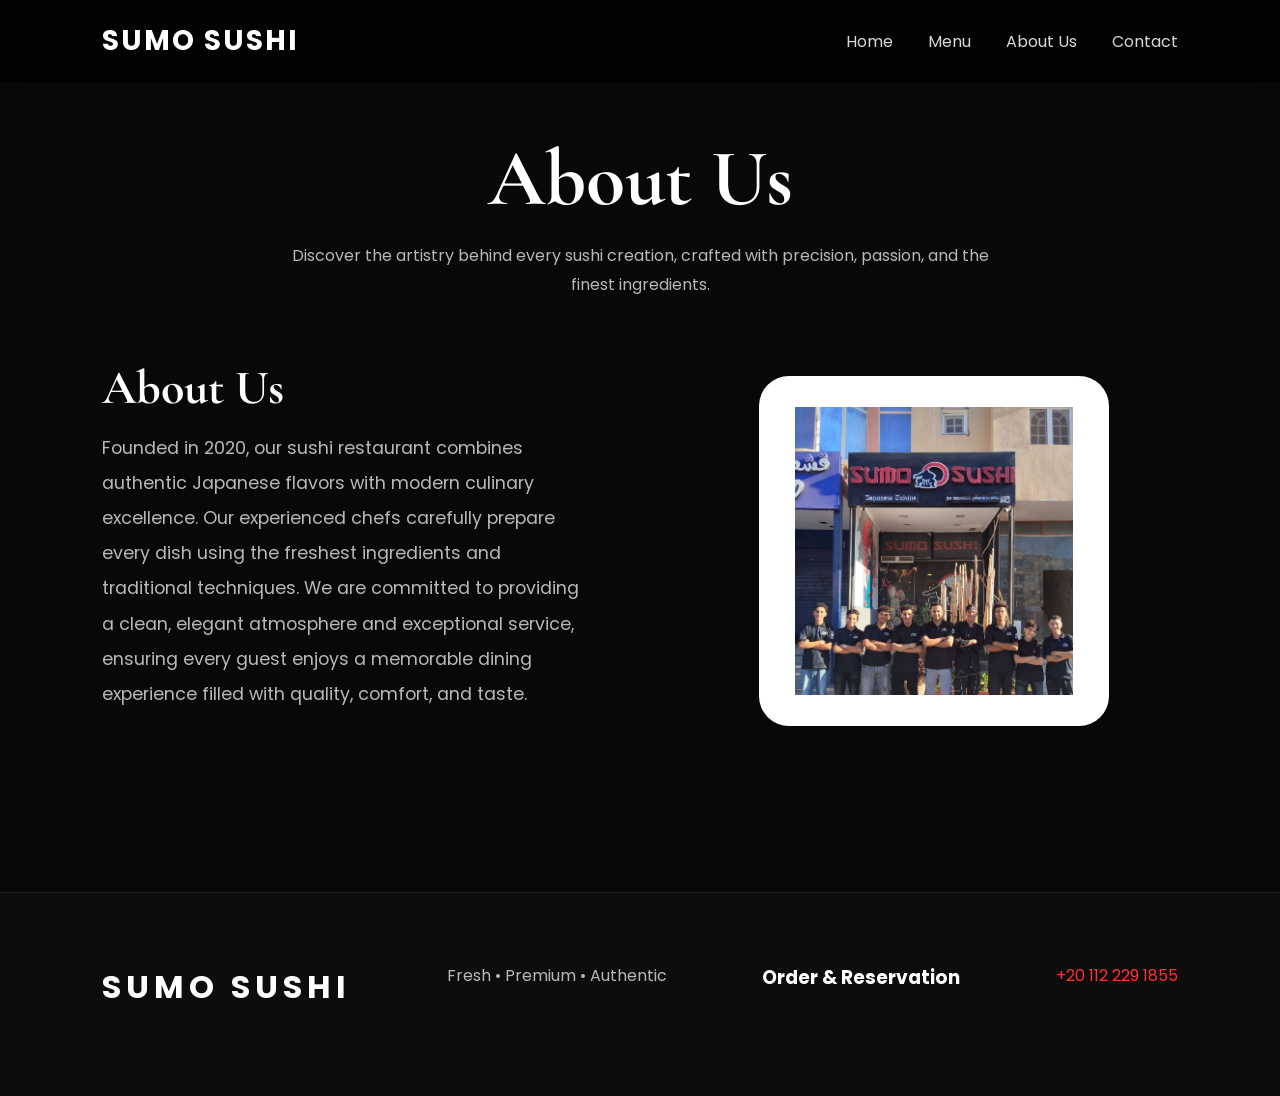
<file: about us .html>
<!DOCTYPE html>
<html lang="en">
<head>
<meta charset="UTF-8">
<meta name="viewport" content="width=device-width, initial-scale=1.0">

<title>Sumo Sushi about us</title>

<link rel="preconnect" href="https://fonts.googleapis.com">
<link href="https://fonts.googleapis.com/css2?family=Cormorant+Garamond:wght@400;600;700&family=Poppins:wght@300;400;500;600&display=swap" rel="stylesheet">

<link rel="stylesheet" href="style.css">
</head>

<body>

  <header>

    <div class="logo">
        SUMO SUSHI
    </div>

    <nav>
        <a href="index.html">Home</a>
        <a href="sushi.html">Menu</a>
        <a href="about us .html">About Us</a>
        <a href="contact.html">Contact</a>
    </nav>

</header>
<!-- 
        <h1>About Us</h1>
 <section class="about">

    <div class="about-text">
              <h2>The Art of Sushi Excellence</h2>

<p>
Indulge in expertly crafted sushi made from the finest seafood and premium ingredients. 
Our chefs blend Japanese tradition with contemporary creativity to deliver a luxurious culinary journey.

From the first bite to the last, every detail is designed to create a refined and memorable dining experience.
</p>
    </div>

    <div class="about-image">
      <img src="ph.jpg" alt="">
    </div>

  </section>
        -->

       
     




     <section class="about" id="about">
    <div class="about-container">

        <div class="about-header">
            <h2>About Us</h2>
            <p>
                Discover the artistry behind every sushi creation,
                crafted with precision, passion, and the finest ingredients.
            </p>
        </div>

        <div class="about-content">

            <div class="about-text">
                <h5>About Us</h5>
                <p>
                   

Founded in 2020, our sushi restaurant combines authentic Japanese flavors with modern culinary excellence. Our experienced chefs carefully prepare every dish using the freshest ingredients and traditional techniques.

We are committed to providing a clean, elegant atmosphere and exceptional service, ensuring every guest enjoys a memorable dining experience filled with quality, comfort, and taste.

                </p>
            </div>

            <div class="about-image">
                <img src="WhatsApp Image 2026-06-15 at 6.56.03 PM.jpeg" alt="Sushi Logo">
            </div>

        </div>

    </div>
</section>
 <footer>

    <h2>SUMO SUSHI</h2>

    <p>
        Fresh • Premium • Authentic
    </p>

    <h3>
        Order & Reservation
    </h3>

    <a href="tel:+201122291855">
        +20 112 229 1855
    </a>

</footer>
</body>
</html>
</file>
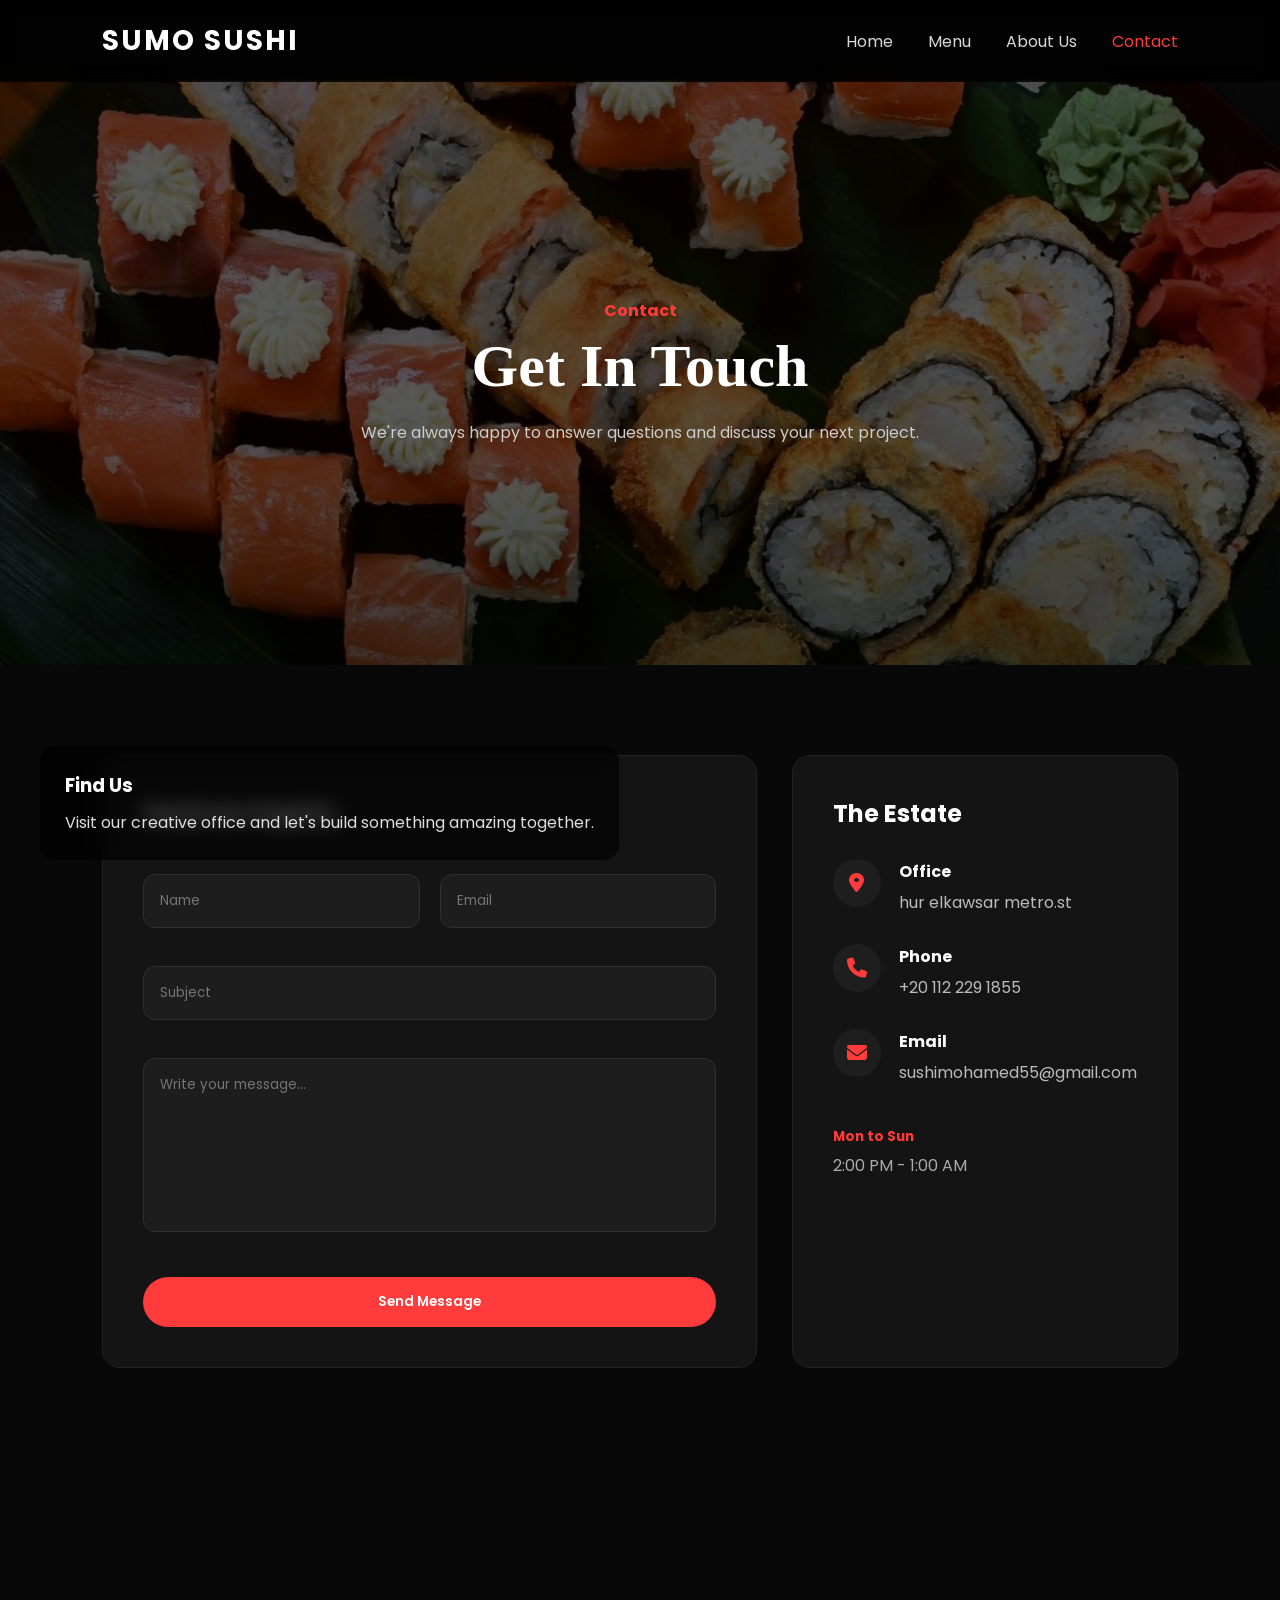
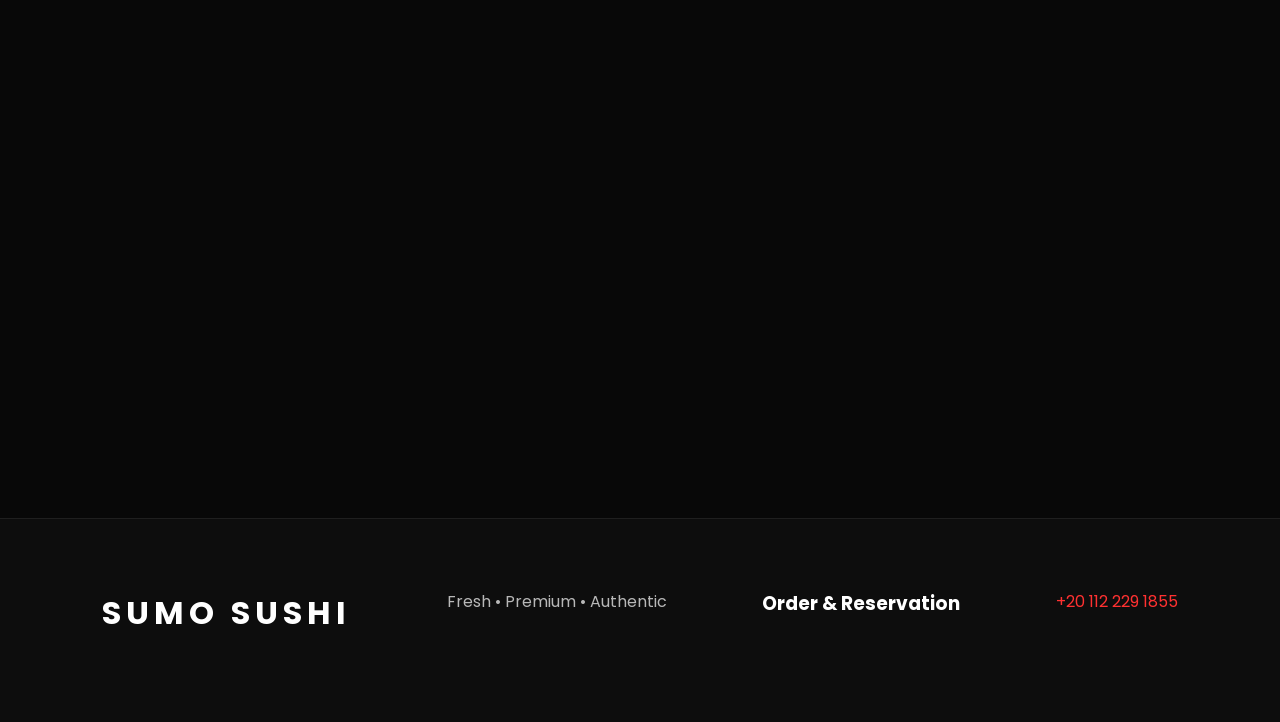
<file: contact.html>
<!DOCTYPE html>
<html lang="en">
<head>
    <meta charset="UTF-8">
    <meta name="viewport" content="width=device-width, initial-scale=1.0">
    <title>Sumo-Sushi | Contact</title>

    <link rel="stylesheet" href="style.css">

    <!-- Font Awesome -->
    <link rel="stylesheet"
    href="https://cdnjs.cloudflare.com/ajax/libs/font-awesome/6.5.2/css/all.min.css">

    <!-- Google Font -->
    <link href="https://fonts.googleapis.com/css2?family=Poppins:wght@300;400;500;600;700&display=swap" rel="stylesheet">
</head>

<body>

<!-- ================= NAVBAR ================= -->

<header>

    <div class="logo">
        SUMO SUSHI
    </div>

    <nav>

        <a href="index.html">Home</a>
        <a href="menu.html">Menu</a>
        <a href="about us .html">About Us</a>
        <a href="#" class="active">Contact</a>

    </nav>



</header>

<!-- ================= HERO ================= -->

<section class="hero">

<div class="overlay"></div>

<div class="hero-content">

<h4>Contact</h4>

<h1>Get In Touch</h1>

<p>
We're always happy to answer questions and discuss
your next project.
</p>

</div>

</section>

<!-- ================= CONTACT ================= -->

<section class="contact">

<div class="contact-container">

<!-- Left -->

<div class="contact-form">

<h2>Send an Inquiry</h2>

<form>

<div class="row">

<input
type="text"
placeholder="Name"
required>

<input
type="email"
placeholder="Email"
required>

</div>

<input
type="text"
placeholder="Subject">

<textarea
placeholder="Write your message..."
rows="7"></textarea>

<button>
Send Message
</button>

</form>

</div>

<!-- Right -->

<div class="contact-info">

<h2>The Estate</h2>

<div class="info">

<i class="fa-solid fa-location-dot"></i>

<div>

<h4>Office</h4>

<p>
hur elkawsar metro.st
</p>

</div>

</div>

<div class="info">

<i class="fa-solid fa-phone"></i>

<div>

<h4>Phone</h4>

<p>+20 112 229 1855</p>

</div>

</div>

<div class="info">

<i class="fa-solid fa-envelope"></i>

<div>

<h4>Email</h4>

<p>sushimohamed55@gmail.com</p>

</div>

</div>

<div class="hours">

<div>

<h5>Mon to Sun</h5>

<p>2:00 PM - 1:00 AM</p>

</div>



</div>

</div>

</div>

</section>

<!-- ================= MAP ================= -->

<section class="map">


<div class="iframe-container">
    <iframe src="https://example.com"></iframe>
</div>
<div class="map-text">

<h3>Find Us</h3>

<p>
Visit our creative office and let's build something amazing together.
</p>

</div>

</div>

</section>

<!-- ================= FOOTER ================= -->

 <footer>

    <h2>SUMO SUSHI</h2>

    <p>
        Fresh • Premium • Authentic
    </p>

    <h3>
        Order & Reservation
    </h3>

    <a href="tel:+201122291855">
        +20 112 229 1855
    </a>

</footer>

<script src="script.js"></script>

</body>
</html>
</file>
<file: style.css>
*{
  margin:0;
  padding:0;
  box-sizing:border-box;
}

body{
  background:#05070b;
  color:white;
  font-family:'Poppins',sans-serif;
  overflow-x:hidden;
}

/* NAVBAR */

header{
  width:100%;
  padding:20px 8%;
  display:flex;
  justify-content:space-between;
  align-items:center;
  position:fixed;
  top:0;
  left:0;
  z-index:1000;
  background:rgba(0,0,0,0.4);
  backdrop-filter:blur(10px);
}

.logo{
  font-size:22px;
  font-weight:600;
  letter-spacing:4px;
}

nav{
  display:flex;
  gap:30px;
}

nav a{
  color:#ccc;
  text-decoration:none;
  transition:.3s;
}

nav a:hover{
  color:#ff2b2b;
}

.book-btn{
  background:#ff2b2b;
  color:white;
  border:none;
  padding:12px 22px;
  border-radius:40px;
  cursor:pointer;
  font-weight:600;
}

/* HERO */

.hero{
    height:100vh;
   background:url('bg.jpg') center/cover;
    position:relative;
    display:flex;
    justify-content:center;
    align-items:center;
    text-align:center;
}

.overlay{
    
  position:absolute;
  inset:0;
  background:rgba(0,0,0,0.7);
}

.hero-content{
  position:relative;
  z-index:2;
  max-width:700px;
}

.hero h1{
  font-size:72px;
  font-family:'Cormorant Garamond',serif;
  line-height:1.1;
  margin-bottom:20px;
}

.hero p{
  color:#bbb;
  line-height:1.8;
  margin-bottom:30px;
}

.hero button{
  background:#ff2b2b;
  color:white;
  border:none;
  padding:15px 35px;
  border-radius:40px;
  font-size:16px;
  cursor:pointer;
  transition:.3s;
}

.hero button:hover{
  transform:scale(1.05);
}

/* ABOUT */

.about{
  padding:120px 8%;
  display:grid;
  grid-template-columns:1fr 1fr;
  gap:50px;
  align-items:center;
}

.about-text h2{
  font-size:50px;
  margin-bottom:20px;
  font-family:'Cormorant Garamond',serif;
}

.about-text p{
  color:#aaa;
  line-height:1.9;
  margin-bottom:20px;
}

.about-image img{
  width:100%;
  border-radius:30px;
  border:1px solid rgba(255,255,255,0.1);
}

/* MENU */

.menu-section{
  padding:40px 8% 120px;
}

.menu-section h2{
  text-align:center;
  font-size:50px;
  margin-bottom:50px;
  font-family:'Cormorant Garamond',serif;
}

.cards{
  display:grid;
  grid-template-columns:repeat(auto-fit,minmax(250px,1fr));
  gap:25px;
}

.card{
  background:#11151d;
  border-radius:25px;
  overflow:hidden;
  transition:.4s;
}

.card:hover{
  transform:translateY(-10px);
}

.card img{
  width:100%;
  height:250px;
  object-fit:cover;
}

.card-info{
  padding:20px;
  display:flex;
  justify-content:space-between;
  align-items:center;
}

.card-info h3{
  font-size:20px;
}

.card-info span{
  color:#ff2b2b;
}

/* RESERVATION */

.reservation{
  padding:100px 8%;
}

.reservation-box{
  background:#0d1118;
  border-radius:30px;
  padding:60px;
  display:grid;
  grid-template-columns:1fr 1fr;
  gap:50px;
  align-items:center;
}

.left h2{
  font-size:50px;
  margin-bottom:30px;
  font-family:'Cormorant Garamond',serif;
}

form{
  display:flex;
  flex-direction:column;
  gap:20px;
}

input{
  background:#131924;
  border:none;
  padding:18px;
  border-radius:14px;
  color:white;
}

form button{
  background:#ff2b2b;
  border:none;
  padding:18px;
  border-radius:40px;
  color:white;
  font-weight:600;
  cursor:pointer;
}

.right{
  display:flex;
  justify-content:center;
  align-items:center;
}

.circle{
  width:280px;
  height:280px;
  border-radius:50%;
  border:1px solid rgba(255,0,0,0.3);
  position:relative;
}

.circle::before,
.circle::after{
  content:'';
  position:absolute;
  border-radius:50%;
}

.circle::before{
  width:12px;
  height:12px;
  background:#ff2b2b;
  top:20px;
  left:50%;
}

.circle::after{
  width:180px;
  height:180px;
  border:1px solid rgba(255,255,255,0.1);
  top:50%;
  left:50%;
  transform:translate(-50%,-50%);
}








.iframe-container {
    display: flex;
    justify-content: center;
    align-items: center;
}

.iframe-container iframe {
    width: 80%;
    height: 500px;
    border: none;
    border-radius: 15px;
}
/* FOOTER */

footer{
  padding:60px 8%;
  border-top:1px solid rgba(255,255,255,0.1);
  text-align:center;
}

.footer-logo{
  font-size:28px;
  letter-spacing:5px;
  margin-bottom:15px;
}

footer p{
  color:#888;
  margin-bottom:20px;
}
  footer{
    display:grid;
    grid-template-columns:repeat(3,1fr);
    padding:80px 8%;
    gap:40px;
    border-top:1px solid #222;
    margin-top:80px;
} 
.socials{
  display:flex;
  justify-content:center;
  gap:20px;
  color:#bbb;
}
.reviews{
    padding:100px 8%;
} 

.reviews h2{
    text-align:center;
    margin-bottom:40px;
}

.review-grid{
    display:grid;
    grid-template-columns:repeat(3,1fr);
    gap:20px;
}

.review{
    background:#1b1b1b;
    padding:25px;
    border-radius:20px;
}

/* RESPONSIVE */

@media(max-width:900px){

  nav{
    display:none;
  }

  .hero h1{
    font-size:50px;
  }

  .about,
  .reservation-box{
    grid-template-columns:1fr;
  }
     .review-grid{
        grid-template-columns:1fr;
    }

}







/* *{
    margin:0;
    padding:0;
    box-sizing:border-box;
} */

/* body{
    background:#090909;
    color:white;
    font-family:Arial,sans-serif;
} */

/* header{
    display:flex;
    justify-content:space-between;
    align-items:center;
    padding:25px 8%;
} */

/* nav a{
    color:white;
    text-decoration:none;
    margin-left:25px;
} */

/* .hero{
    text-align:center;
    padding:120px 20px;
}

.hero h1{
    font-size:4rem;
}

.hero p{
    color:#aaa;
    margin:20px 0;
}

button{
    background:#d94c28;
    border:none;
    padding:14px 30px;
    color:white;
    border-radius:8px;
    cursor:pointer;
} */

/* .menu{
    padding:80px 8%;
}

.menu h2{
    text-align:center;
    margin-bottom:40px;
    font-size:3rem;
}

.menu-grid{
    display:grid;
    grid-template-columns:2fr 1fr;
    gap:20px;
} */

/* .card{
    position:relative;
    overflow:hidden;
    border-radius:20px;
    height: 250px;
} */

/* .card img{
    width:100%;
    height:50%;
    object-fit:cover;
} */

/* .large{
    height:350px;
} */
 /* .card-large img{
    height:150px;
    width:250px ;
    object-fit:cover;
 }
.card2 img{
   height:350px;
    width:450px ;
    object-fit:cover;
}
.card3 img{
     height:350px;
    width:450px ;
    object-fit:cover;
} */
/* .overlay{
    position:absolute;
    bottom:0px;
    left:0px;
} */

/* .overlay h3{
    font-size:2rem;
} */

/* .price-list{
    background:#181818;
    border-radius:20px;
    padding:30px;
    width: 75%;
}

.price-list div{
    display:flex;
    justify-content:space-between;
    padding:15px 0;
    border-bottom:1px solid #333;
}
 



/* @media(max-width:768px){

    .menu-grid{
        grid-template-columns:1fr;
    } */

 

  

    /* .hero h1{
        font-size:2.5rem;
    } */
/* } */





 .menu-page{
    min-height:100vh;
    background:#070b11;
    padding:120px 8%;
}

.menu-header{
    text-align:center;
    margin-bottom:70px;
}

.menu-header h1{
    font-size:70px;
    color:white;
    font-family:'Cormorant Garamond',serif;
    margin-bottom:20px;
}

.menu-header p{
    max-width:700px;
    margin:auto;
    color:#9b9b9b;
    line-height:1.8;
}

.categories{
    display:flex;
    justify-content:center;
    flex-wrap:wrap;
    gap:15px;
    margin-top:35px;
}

.categories button{
    background:transparent;
    border:1px solid #2d2d2d;
    color:#cfcfcf;
    padding:12px 24px;
    border-radius:30px;
    cursor:pointer;
    transition:.3s;
}

.categories .active,
.categories button:hover{
    background:#e53935;
    color:white;
    border-color:#e53935;
}

.menu-grid{
    display:grid;
    grid-template-columns:repeat(auto-fit,minmax(270px,1fr));
    gap:30px;
    margin-top: 50px;
}

.food-card{
    background:#171b22;
    border-radius:25px;
    overflow:hidden;
    transition:.4s;
}

.food-card:hover{
    transform:translateY(-10px);
}

.food-card img{
    width:100%;
    height:260px;
    object-fit:cover;
}

.food-content{
    padding:25px;
}

.title-price{
    display:flex;
    justify-content:space-between;
    align-items:center;
    margin-bottom:15px;
} */

.title-price h3{
    color:white;
    font-size:30px;
    font-family:'Cormorant Garamond',serif;
}

.title-price span{
    color:#ff4040;
    font-weight:600;
}

.food-content p{
    color:#9b9b9b;
    line-height:1.8;
    margin-bottom:20px;
}

.food-content a{
    color:#ff4040;
    text-decoration:none;
    font-size:14px;
}

.food-content a:hover{
    text-decoration:underline;
} 
















/* About Section */
/* .about {
    min-height: 100vh;
    background: #050b14;
    color: #fff;
    padding: 120px 8%;
}

.about-container {
    max-width: 1200px;
    margin: auto;
} */

/* Section Title */
/* .about-header {
    text-align: center;
    margin-bottom: 80px;
}

.about-header h2 {
    font-size: 5rem;
    font-family: "Playfair Display", serif;
    margin-bottom: 20px;
}

.about-header p {
    max-width: 700px;
    margin: auto;
    color: #bdbdbd;
    line-height: 1.8;
    font-size: 1.1rem;
} */

/* Content */
/* .about-content {
    display: flex;
    justify-content: center;
    align-items: center;
    gap: 80px;
    flex-wrap: wrap;
}

.about-text {
    flex: 1;
    min-width: 300px;
}

.about-text h3 {
    font-size: 3rem;
    font-family: "Playfair Display", serif;
    margin-bottom: 20px;
}

.about-text p {
    color: #bdbdbd;
    line-height: 2;
    font-size: 1.1rem;
}

.about-image {
    flex: 1;
    display: flex;
    justify-content: center;
} */

/* .about-image img {
    width: 380px;
    height: 380px;
    object-fit: cover;
    border-radius: 25px;
    background: #fff;
    padding: 20px;
    transition: 0.4s;
}

.about-image img:hover {
    transform: scale(1.05);
} */

/* Responsive */
/* @media (max-width: 768px) {
    .about-header h2 {
        font-size: 3rem;
    }

    .about-content {
        flex-direction: column;
        text-align: center;
    }

    .about-text h3 {
        font-size: 2.2rem;
    }

    .about-image img {
        width: 280px;
        height: 280px;
    }
} */






















































*{
    margin:0;
    padding:0;
    box-sizing:border-box;
}

body{
    background:#050b14;
    color:#fff;
    font-family:'Poppins',sans-serif;
}

/* Navbar */
header{
    width:100%;
    display:flex;
    justify-content:space-between;
    align-items:center;
    padding:30px 8%;
    background:#000;
}

.logo{
    font-size:2rem;
    font-weight:600;
    letter-spacing:5px;
}

nav{
    display:flex;
    gap:40px;
}

nav a{
    text-decoration:none;
    color:#cfcfcf;
    font-size:1rem;
    transition:.3s;
}

nav a:hover{
    color:#ff3131;
}

/* About Section */

.about{
    min-height:90vh;
    display:flex;
    justify-content:center;
    align-items:center;
    padding:80px 8%;
}

.about-container{
    max-width:1200px;
    width:100%;
    margin-top:50px;
}

.about-content{
    display:flex;
    justify-content:space-between;
    align-items:center;
    gap:100px;
}

/* Left Side */

.about-text{
    flex:1;
}

.about-text h5{
    font-family:'Cormorant Garamond',serif;
    font-size:3rem;
    line-height:0.75;
    margin-bottom:25px;
}

.about-text p{
    color:#b8b8b8;
    font-size:1.1rem;
    line-height:2;
    max-width:550px;
}

/* Right Side */

.about-image{
    flex:1;
    display:flex;
    justify-content:center;
}

.about-image img{
    width:350px;
    height:350px;
    background:white;
    padding:30px;
    border-radius:30px;
    object-fit:contain;
    transition:.4s;
}

.about-image img:hover{
    transform:scale(1.05);
}

/* Title */

.about-header{
    text-align:center;
    margin-bottom:70px;
}

.about-header h2{
    font-family:'Cormorant Garamond',serif;
    font-size:5rem;
    margin-bottom:15px;
}

.about-header p{
    color:#b8b8b8;
    max-width:700px;
    margin:auto;
    line-height:1.8;
}

/* Footer */

footer{
    text-align:center;
    padding:60px 20px;
    border-top:1px solid rgba(255,255,255,.1);
}

footer h2{
    font-size:2rem;
    margin-bottom:15px;
    letter-spacing:5px;
}

footer p{
    color:#b8b8b8;
    margin-bottom:20px;
}

footer h3{
    margin-bottom:10px;
}

footer a{
    color:#ff3131;
    text-decoration:none;
}

/* Mobile */

@media(max-width:900px){

    .about-content{
        flex-direction:column;
        text-align:center;
    }

    .about-text h3{
        font-size:3.5rem;
    }

    .about-header h2{
        font-size:3.5rem;
    }

    .about-image img{
        width:280px;
        height:280px;
    }

    nav{
        gap:20px;
    }
}













      /* ===========================
   Google Font
=========================== */

@import url('https://fonts.googleapis.com/css2?family=Poppins:wght@300;400;500;600;700&display=swap');

*{
    margin:0;
    padding:0;
    box-sizing:border-box;
    font-family:'Poppins',sans-serif;
}

html{
    scroll-behavior:smooth;
}

body{
    background:#080808;
    color:#fff;
    overflow-x:hidden;
}

/* ===========================
   Navbar
=========================== */

header{
    position:fixed;
    top:0;
    left:0;
    width:100%;
    padding:20px 8%;
    display:flex;
    justify-content:space-between;
    align-items:center;
    background:rgba(0,0,0,.75);
    backdrop-filter:blur(10px);
    z-index:1000;
}

.logo{
    font-size:28px;
    font-weight:700;
    letter-spacing:2px;
    color:#fff;
}

nav{
    display:flex;
    gap:35px;
}

nav a{
    color:#d8d8d8;
    text-decoration:none;
    transition:.3s;
}

nav a:hover,
nav .active{
    color:#ff3c3c;
}

.btn{
    padding:12px 28px;
    border:none;
    border-radius:40px;
    background:#ff3b3b;
    color:#fff;
    cursor:pointer;
    font-weight:600;
    transition:.4s;
}

.btn:hover{
    transform:translateY(-3px);
    background:#ff5555;
}

/* ===========================
 Hero
=========================== */

.hero{
    height:65vh;
      position:relative;
    display:flex;
    justify-content:center;
    align-items:center;
    margin-top:80px;
}

.overlay{
    position:absolute;
    inset:0;
    background:rgba(0,0,0,.65);
}

.hero-content{
    position:relative;
    text-align:center;
    z-index:2;
}

.hero-content h4{
    color:#ff3b3b;
    margin-bottom:10px;
}

.hero-content h1{
    font-size:60px;
    margin-bottom:20px;
}

.hero-content p{
    color:#ccc;
    width:650px;
    max-width:90%;
    margin:auto;
    line-height:1.7;
}

/* ===========================
 Contact
=========================== */

.contact{
    padding:90px 8%;
}

.contact-container{
    display:grid;
    grid-template-columns:2fr 1fr;
    gap:35px;
}

.contact-form,
.contact-info{

    background:#141414;

    border:1px solid #222;

    border-radius:18px;

    padding:40px;

}

.contact-form h2,
.contact-info h2{

    margin-bottom:25px;

}

.row{

    display:grid;

    grid-template-columns:1fr 1fr;

    gap:20px;

}

input,
textarea{

    width:100%;

    background:#1d1d1d;

    border:1px solid #2f2f2f;

    color:#fff;

    border-radius:12px;

    padding:16px;

    margin-top:18px;

    outline:none;

    transition:.3s;

}

input:focus,
textarea:focus{

    border-color:#ff3b3b;

}

textarea{

    resize:none;

}

.contact-form button{

    margin-top:25px;

    padding:15px 35px;

    border:none;

    border-radius:30px;

    background:#ff3b3b;

    color:white;

    cursor:pointer;

    font-weight:600;

    transition:.3s;

}

.contact-form button:hover{

    background:#ff5555;

    transform:translateY(-2px);

}

/* ===========================
 Contact Info
=========================== */

.info{

    display:flex;

    gap:18px;

    margin:28px 0;

}

.info i{

    width:48px;

    height:48px;

    border-radius:50%;

    display:flex;

    justify-content:center;

    align-items:center;

    background:#1e1e1e;

    color:#ff3b3b;

    font-size:20px;

}

.info h4{

    margin-bottom:5px;

}

.info p{

    color:#bbb;

    line-height:1.7;

}

.hours{

    margin-top:40px;

    display:flex;

    justify-content:space-between;

    gap:15px;

}

.hours h5{

    color:#ff3b3b;

    margin-bottom:6px;

}

.hours p{

    color:#aaa;

}

/* ===========================
 Map
=========================== */

.map{

    padding:0 8% 80px;

}

.map-card{

    position:relative;

    overflow:hidden;

    border-radius:18px;

}

.map-card img{

    width:100%;

    display:block;

    transition:.5s;

}

.map-card:hover img{

    transform:scale(1.08);

}

.map-text{

    position:absolute;

    bottom:40px;

    left:40px;

    background:rgba(0,0,0,.65);

    backdrop-filter:blur(10px);

    padding:25px;

    border-radius:15px;

}

.map-text h3{

    margin-bottom:10px;

}

.map-text p{

    color:#ddd;

}
/*==========================
Footer
==========================*/

footer{
    background:#0d0d0d;
    padding:70px 8%;
    display:flex;
    justify-content:space-between;
    flex-wrap:wrap;
    gap:40px;
    border-top:1px solid #1f1f1f;
}

.footer-left{
    max-width:350px;
}

.footer-left h2{
    color:#fff;
    margin-bottom:15px;
    letter-spacing:2px;
}

.footer-left p{
    color:#9c9c9c;
    line-height:1.8;
}

.footer-links{
    display:flex;
    gap:80px;
}

.footer-links div{
    display:flex;
    flex-direction:column;
}

.footer-links h4{
    margin-bottom:18px;
    color:#fff;
}

.footer-links a{
    color:#9e9e9e;
    text-decoration:none;
    margin:8px 0;
    transition:.3s;
}

.footer-links a:hover{
    color:#ff3b3b;
}

.social{
    display:flex;
    align-items:flex-start;
    gap:18px;
}

.social a{
    width:45px;
    height:45px;
    border-radius:50%;
    background:#1d1d1d;
    display:flex;
    justify-content:center;
    align-items:center;
    color:#fff;
    text-decoration:none;
    transition:.4s;
}

.social a:hover{
    background:#ff3b3b;
    transform:translateY(-5px);
}

/*==========================
Cards Hover
==========================*/

.contact-form,
.contact-info,
.map-card{
    transition:.35s;
}

.contact-form:hover,
.contact-info:hover,
.map-card:hover{
    transform:translateY(-8px);
    box-shadow:0 18px 45px rgba(255,59,59,.18);
}

/*==========================
Scrollbar
==========================*/

::-webkit-scrollbar{
    width:10px;
}

::-webkit-scrollbar-track{
    background:#111;
}

::-webkit-scrollbar-thumb{
    background:#ff3b3b;
    border-radius:30px;
}

::-webkit-scrollbar-thumb:hover{
    background:#ff5555;
}

/*==========================
Selection
==========================*/

::selection{
    background:#ff3b3b;
    color:#fff;
}

/*==========================
Animation
==========================*/

.hero-content,
.contact-form,
.contact-info,
.map-card,
footer{

    animation:fadeUp .9s ease;

}

@keyframes fadeUp{

    from{

        opacity:0;
        transform:translateY(40px);

    }

    to{

        opacity:1;
        transform:translateY(0);

    }

}

/*==========================
Responsive 992px
==========================*/

@media(max-width:992px){

header{

    padding:18px 5%;

}

.contact-container{

    grid-template-columns:1fr;

}

.hero-content h1{

    font-size:48px;

}

.footer-links{

    gap:40px;

}

}

/*==========================
Responsive 768px
==========================*/

@media(max-width:768px){

header{

    flex-direction:column;
    gap:20px;

}

nav{

    gap:20px;
    flex-wrap:wrap;
    justify-content:center;

}

.hero{

    height:55vh;

}

.hero-content h1{

    font-size:38px;

}

.hero-content p{

    font-size:15px;

}

.row{

    grid-template-columns:1fr;

}

.hours{

    flex-direction:column;
    gap:18px;

}

footer{

    flex-direction:column;

}

.footer-links{

    flex-direction:column;
    gap:30px;

}

.social{

    margin-top:10px;

}

}

/*==========================
Responsive 480px
==========================*/

@media(max-width:480px){

.hero-content h1{

    font-size:30px;

}

.contact{

    padding:70px 5%;

}

.contact-form,
.contact-info{

    padding:25px;

}

.map{

    padding:0 5% 60px;

}

.map-text{

    left:15px;
    right:15px;
    bottom:15px;
    padding:20px;

}

.btn{

    padding:10px 22px;

}

.logo{

    font-size:24px;

}

nav a{

    font-size:14px;

}

}
</file>
